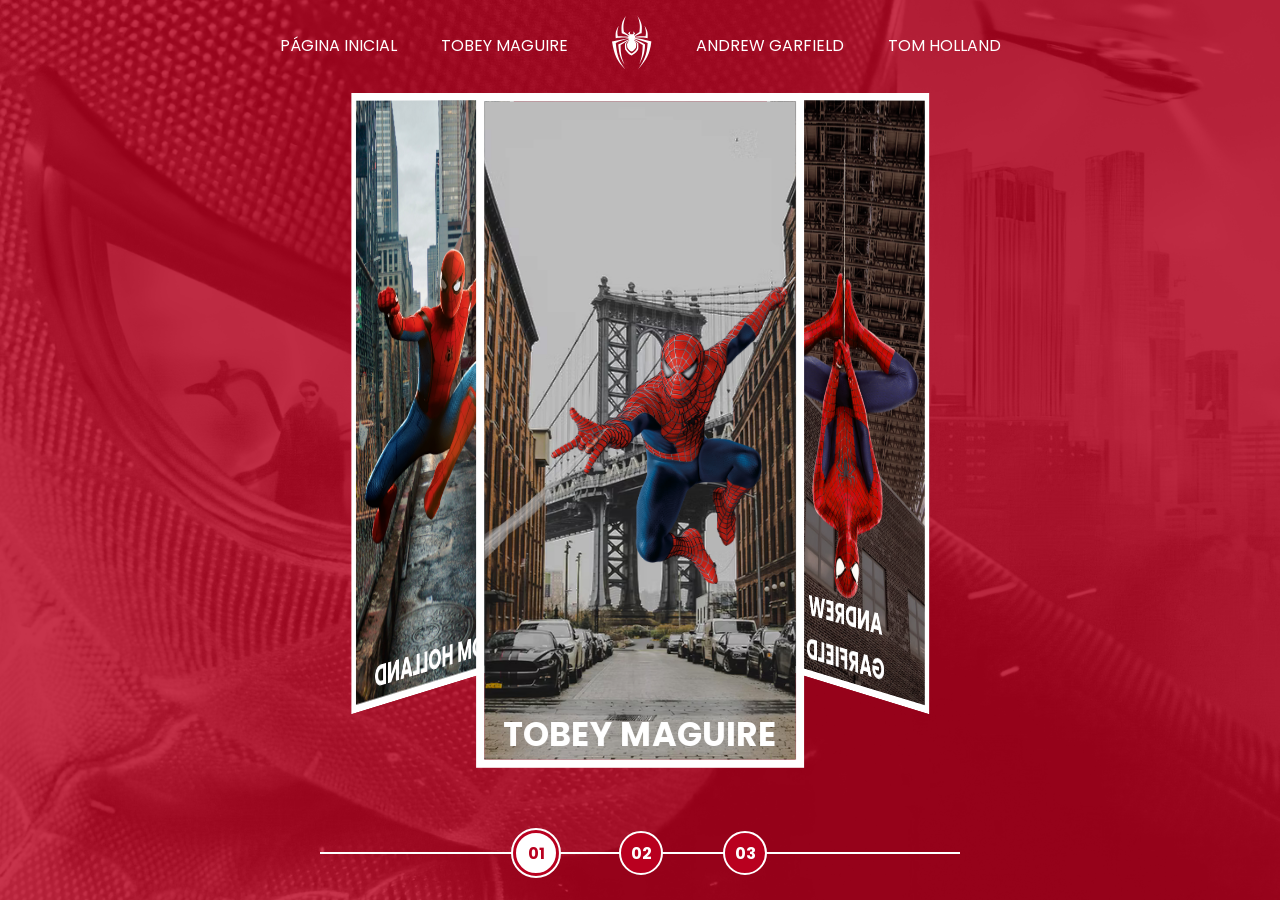
<file: index.html>
<!doctype html>
<html lang="pt-BR">
  <head>
    <meta charset="UTF-8" />
    <meta name="viewport" content="width=device-width, initial-scale=1.0" />
    <link rel="stylesheet" href="./assets/css/home-page.css" />
    <script src="./assets/scripts/index.js"></script>
    <title>Spiderman | Multiverso</title>
    <link
      rel="icon"
      type="image/png"
      href="./assets/images/icons/spiderman.png"
    />
  </head>
  <body>
    <nav class="s-menu">
      <ul>
        <li class="s-menu__item">
          <a href="./index.html">Página Inicial</a>
        </li>
        <li class="s-menu__item">
          <a href="./pages/tobey-maguire/spiderman1.html">Tobey Maguire</a>
        </li>
        <li class="s-menu__item s-menu__icon">
          <img
            src="./assets/images/icons/spider.svg"
            alt="Spider-Man Multiverse"
          />
        </li>

        <li class="s-menu__item">
          <a href="./pages/andrew-garfield/spiderman1.html">Andrew Garfield</a>
        </li>

        <li class="s-menu__item">
          <a href="./pages/tom-holland/spiderman1.html">Tom Holland</a>
        </li>
      </ul>
    </nav>
    <div class="s-container">
      <div
        class="s-cards-carousel"
        style="transform: translateZ(-10vw) rotateY(0deg)"
      >
        <a
          href="./pages/tobey-maguire/spiderman1.html"
          class="s-card"
          id="spider-man-01"
        >
          <img
            class="s-card__background"
            src="./assets/images/pic-sm-bg-01.jpg"
          />
          <img
            class="s-card__image"
            src="./assets/images/spider-man-01.png"
            alt="Tobey Maguire"
          />
          <h2 class="s-card__title">Tobey Maguire</h2>
        </a>

        <a
          href="./pages/andrew-garfield/spiderman1.html"
          class="s-card"
          id="spider-man-03"
        >
          <img
            class="s-card__background"
            src="./assets/images/pic-sm-bg-03.jpg"
          />
          <img
            class="s-card__image"
            src="./assets/images/spider-man-03.png"
            alt="Andrew Garfield"
          />
          <h2 class="s-card__title">Andrew Garfield</h2>
        </a>
        <a
          href="./pages/tom-holland/spiderman1.html"
          class="s-card"
          id="spider-man-02"
        >
          <img
            class="s-card__background"
            src="./assets/images/pic-sm-bg-02.jpg"
          />
          <img
            class="s-card__image"
            src="./assets/images/spider-man-02.png"
            alt="Tom Holland"
          />
          <h2 class="s-card__title">Tom Holland</h2>
        </a>
      </div>
    </div>

    <div class="s-controller">
      <div
        id="1"
        onclick="selectCarouselItem(this)"
        class="s-controller__button s-controller__button--active"
      >
        01
      </div>
      <div
        id="2"
        onclick="selectCarouselItem(this)"
        class="s-controller__button"
      >
        02
      </div>
      <div
        id="3"
        onclick="selectCarouselItem(this)"
        class="s-controller__button"
      >
        03
      </div>
      <div class="s-controller__line"></div>
    </div>
  </body>
</html>
</file>
<file: assets/css/home-page.css>
@import url('reset.css');
@import url('global.css');

body {
  background-color: var(--primary-color);
}

body::before {
  content: '';
  background-image: url('../images/spider-man-background.jpg');
  background-repeat: no-repeat;
  background-position: center;
  background-size: cover;
  width: 100%;
  height: 100%;
  position: absolute;
  opacity: 0.2;
  transition:
    background-image 1s ease-in-out,
    opacity 1s ease-in-out;
}

.s-menu {
  padding: 1rem 0;
  width: 100%;
  text-align: center;
  position: relative;
}

.s-menu__item {
  display: inline-block;
  text-transform: uppercase;
  margin: 0 1.25rem;
}

.s-menu__icon {
  width: 2.5rem;
  margin: 0 1.25rem;
  vertical-align: middle;
}

.s-container {
  position: relative;
  display: flex;
  align-items: center;
  justify-content: space-evenly;
  perspective: 3000px;
}

.s-card {
  border: 0.5rem solid white;
  width: 100%;
  height: 70vh;
  position: absolute;
  transition: filter 0.5s ease-in-out;
}

.s-card:nth-child(1) {
  transform: rotateY(0deg) translateZ(20vw);
}

.s-card:nth-child(2) {
  transform: rotateY(120deg) translateZ(20vw);
}

.s-card:nth-child(3) {
  transform: rotateY(240deg) translateZ(20vw);
}

.s-card__background {
  width: 100%;
  height: 100%;
  object-fit: cover;
  position: absolute;
  opacity: 1;
  transition: opacity 1s ease-in-out;
}

.s-card__image {
  width: 100%;
  height: 100%;
  object-fit: contain;
  position: relative;
  transition: 1s ease-in-out;
}

.s-card__title {
  font-size: 2rem;
  text-transform: uppercase;
  text-align: center;
  position: absolute;
  width: 100%;
  bottom: 0;
  transition: bottom 1s ease-in-out;
}

.s-controller {
  position: absolute;
  display: flex;
  justify-content: center;
  align-items: center;
  margin-top: 3rem;
  bottom: 1.5rem;
  width: 100%;
}

.s-controller__button {
  display: flex;
  align-items: center;
  justify-content: center;
  width: 2.5rem;
  height: 2.5rem;
  border: 2px solid white;
  border-radius: 50%;
  background-color: var(--primary-color);
  text-align: center;
  font-size: 1rem;
  font-weight: bold;
  cursor: pointer;
  z-index: 1;
  transition: transform 0.3s ease-in-out;
}

.s-controller__button:hover {
  transform: scale(1.1);
}

.s-controller__button:nth-child(2) {
  margin: 0 3.75rem;
}

.s-controller__button--active {
  background-color: white;
  color: var(--primary-color);
  border: 0.1875rem solid var(--primary-color);
  outline: 0.125rem solid white;
}

.s-controller__line {
  background-color: white;
  width: 50%;
  height: 2px;
  position: absolute;
}

.s-card--hovered .s-card__background {
  cursor: pointer;
  opacity: 0;
}

.s-card--hovered .s-card__image {
  transform: scale(1.4);
  filter: drop-shadow(30px 10px 4px #00000080);
}

body#spider-man-01-hovered::before {
  background-image: url('../images/pic-sm-bg-01.jpg');
}

body#spider-man-02-hovered::before {
  background-image: url('../images/pic-sm-bg-02.jpg');
}

body#spider-man-03-hovered::before {
  background-image: url('../images/pic-sm-bg-03.jpg');
}

body[id^='spider-man-']::before {
  opacity: 1;
}

body[id^='spider-man-'] .s-card:not(.s-card--hovered) {
  filter: grayscale(100%);
}

.s-card--hovered .s-card__title {
  bottom: 50%;
}

.s-cards-carousel {
  display: flex;
  justify-content: center;
  width: calc(100vw / 3 - 10%);
  transform-style: preserve-3d;
  transition: transform 0.4s ease-in;
}
</file>
